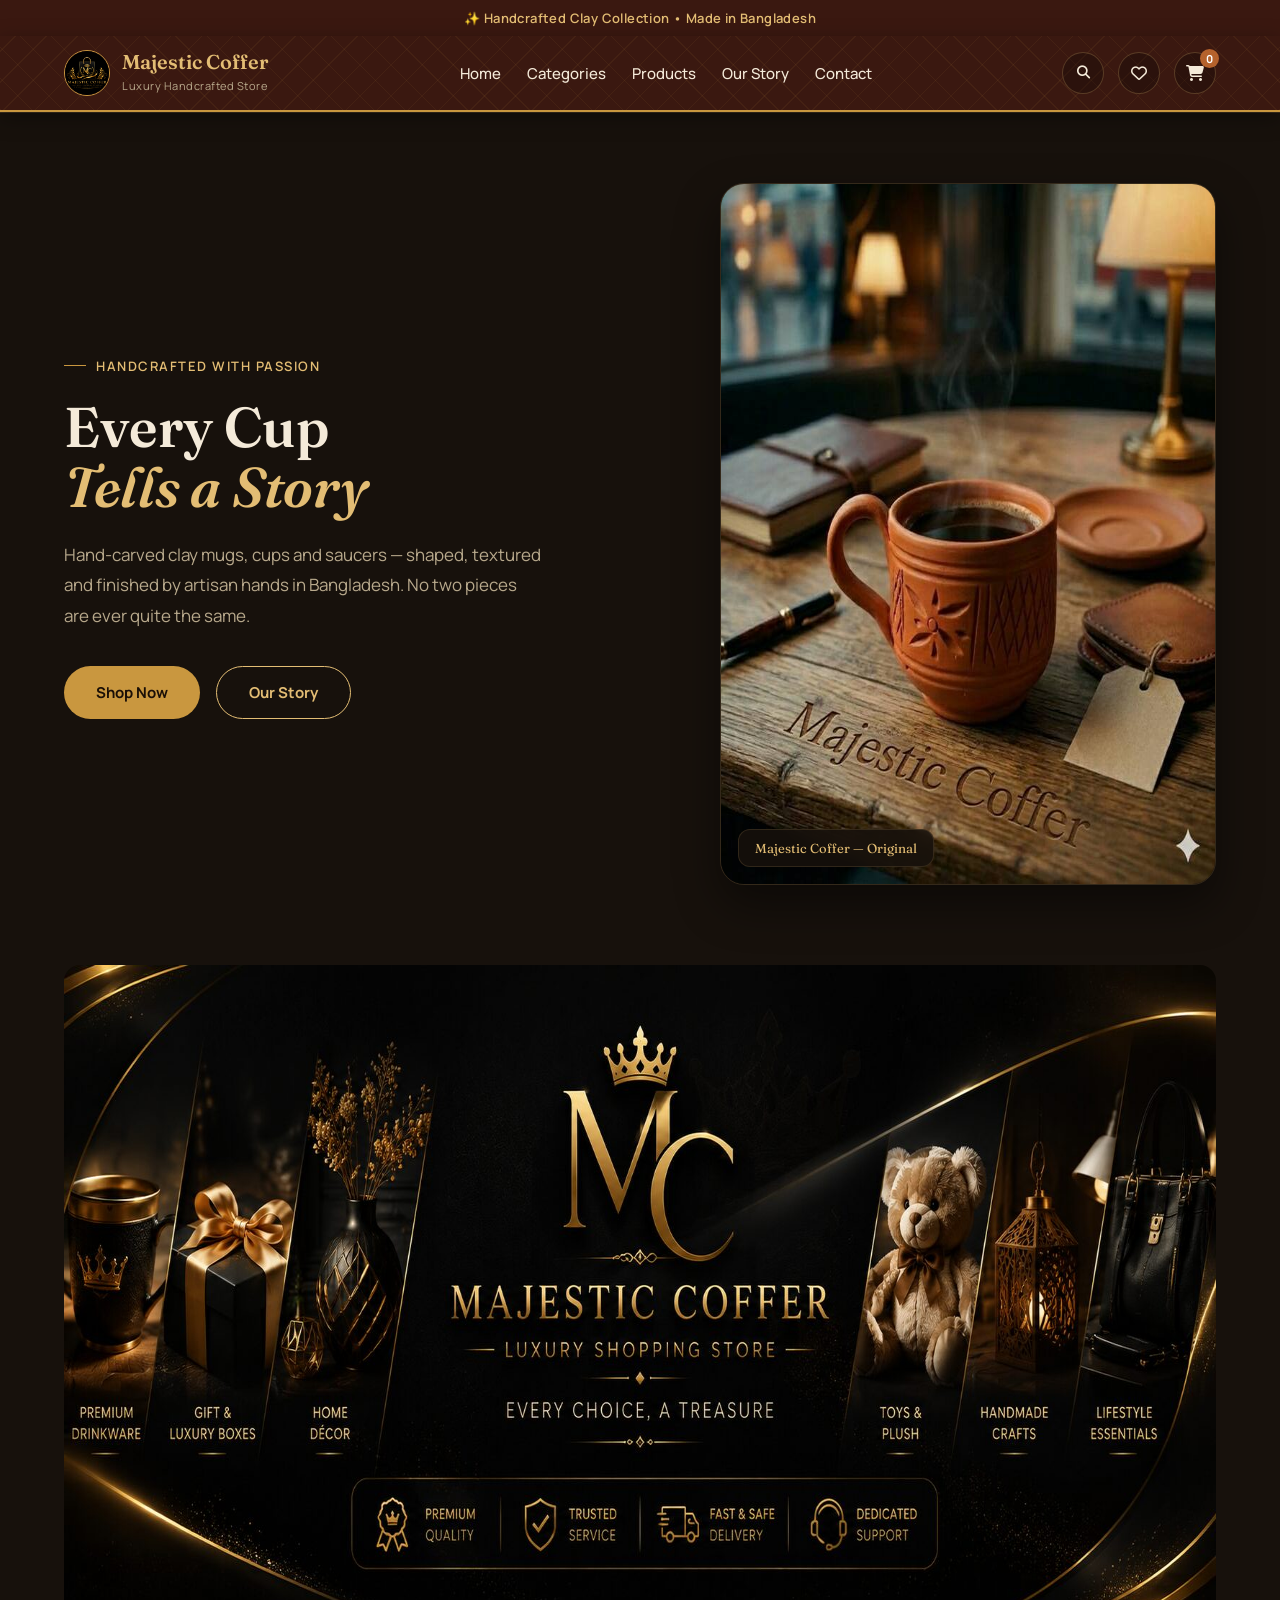
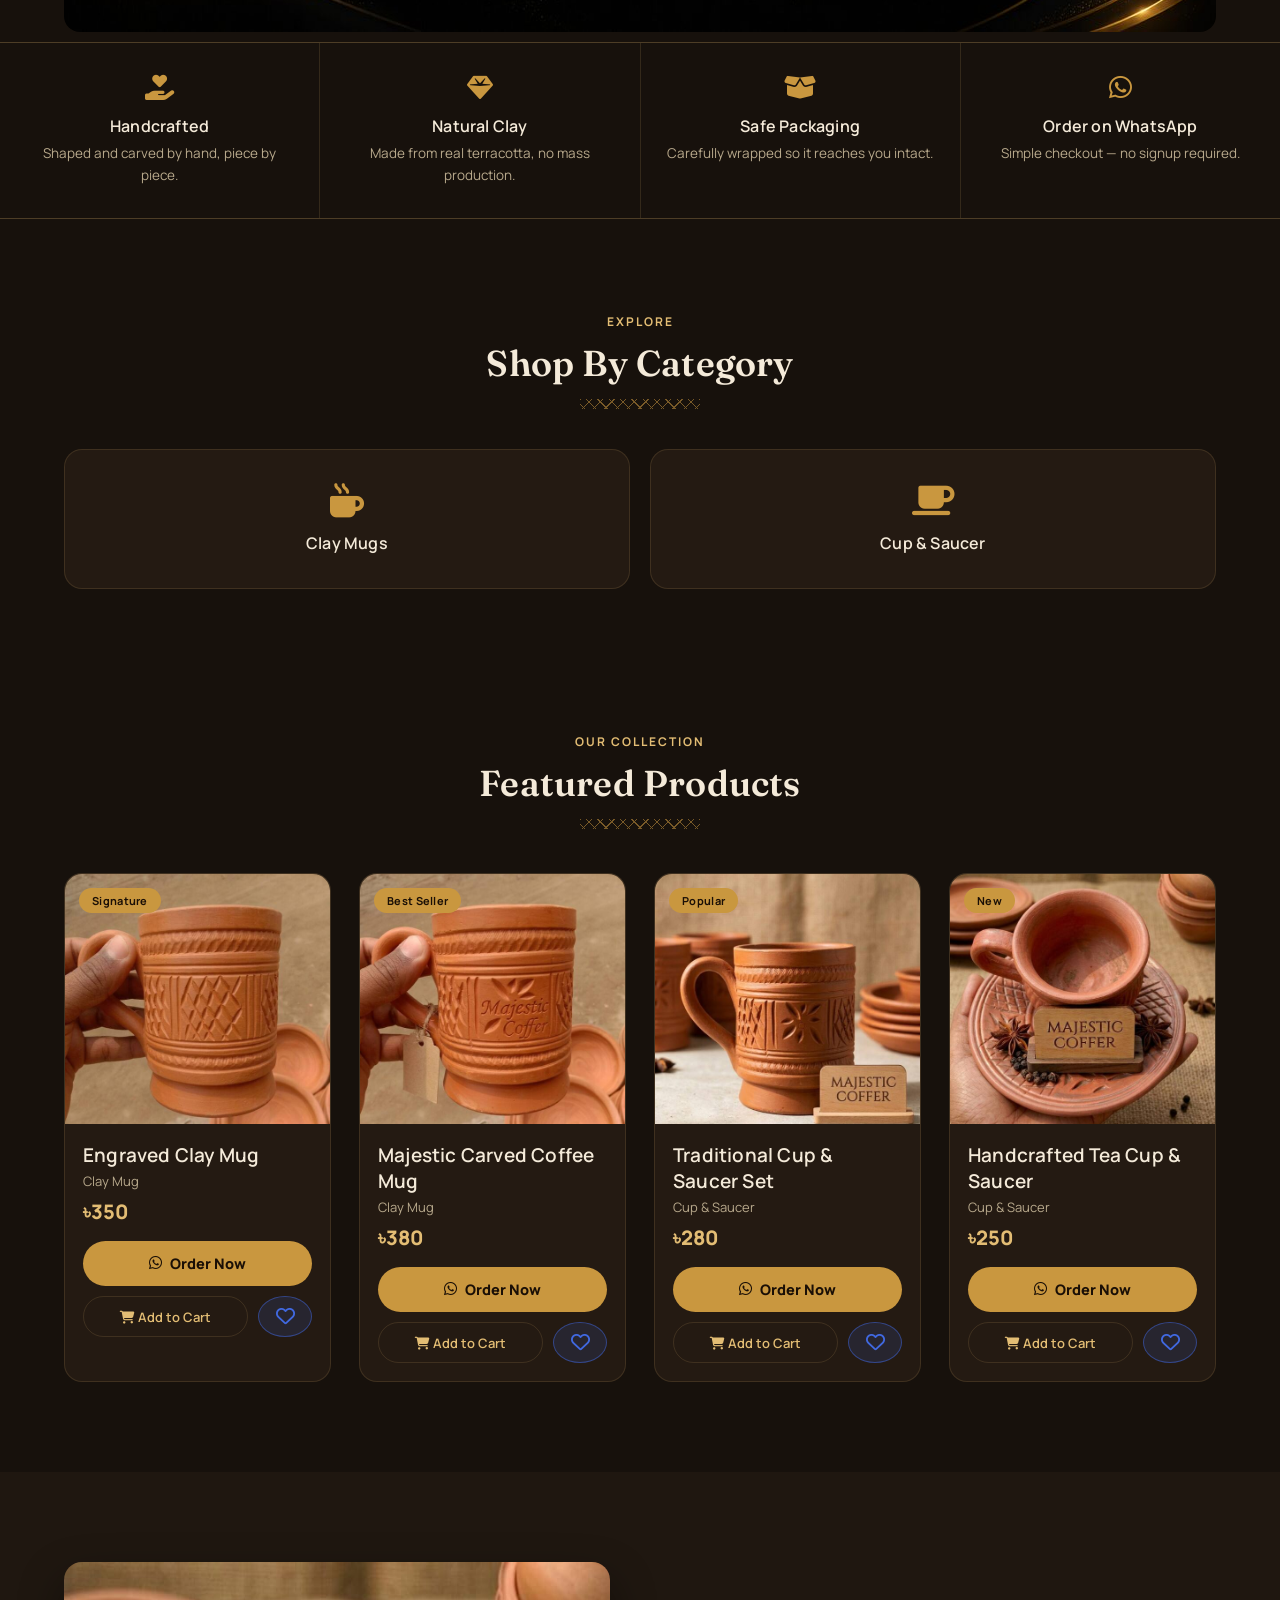
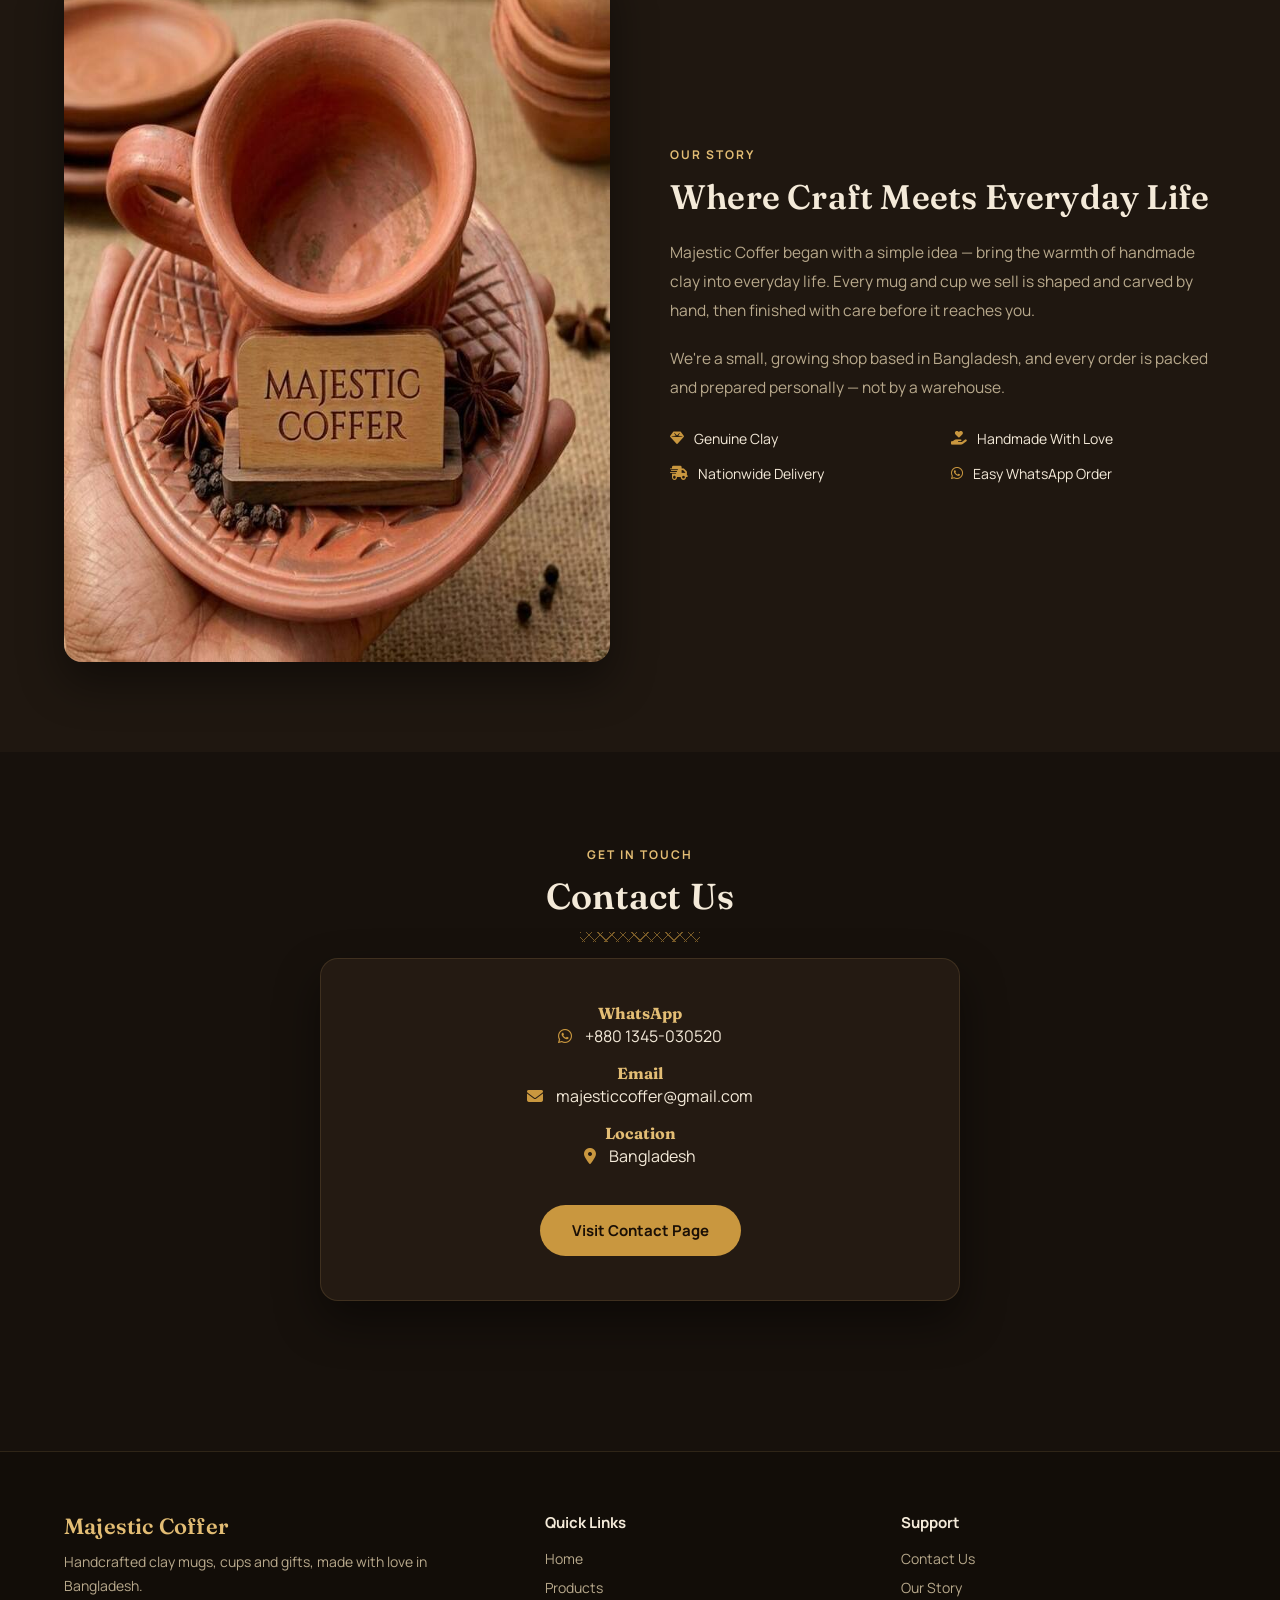
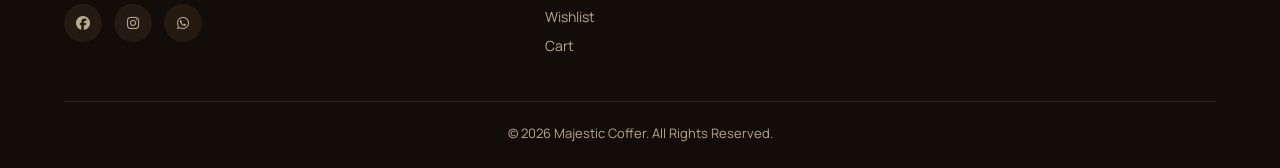
<file: index.html>
<!DOCTYPE html>
<html lang="en">
<head>

<meta charset="UTF-8">
<meta name="viewport" content="width=device-width, initial-scale=1.0">
<title>Majestic Coffer | Handcrafted Clay & Ceramic Store</title>
<link rel="icon" type="image/x-icon" href="images/favicon.ico">
<link rel="icon" type="image/png" sizes="32x32" href="images/favicon-32.png">
<link rel="apple-touch-icon" sizes="180x180" href="images/apple-touch-icon.png">
<meta property="og:site_name" content="Majestic Coffer">
<script type="application/ld+json">
{
  "@context": "https://schema.org",
  "@type": "WebSite",
  "name": "Majestic Coffer",
  "alternateName": ["Majestic Coffer", "Majestic Coffer Bangladesh"],
  "url": "https://majesticcoffer.netlify.app/"
}
</script>
<script type="application/ld+json">
{
  "@context": "https://schema.org",
  "@type": "Organization",
  "name": "Majestic Coffer",
  "alternateName": "Majestic Coffer - Luxury Handcrafted Store",
  "url": "https://majesticcoffer.netlify.app/",
  "logo": "https://majesticcoffer.netlify.app/images/logo-512.png",
  "sameAs": ["https://www.facebook.com/majesticcoffer/"]
}
</script>
<meta name="description" content="Majestic Coffer — handcrafted clay mugs, cups and saucers, carved by artisans in Bangladesh.">
<meta name="theme-color" content="#17110c">

<link rel="stylesheet" href="css/style.css">
<link rel="stylesheet" href="css/responsive.css">
<link rel="stylesheet" href="https://cdnjs.cloudflare.com/ajax/libs/font-awesome/6.7.2/css/all.min.css">

</head>
<body>

<div id="loader">
    <div class="loader-ring"></div>
    <span>Majestic Coffer</span>
</div>

<div class="top-bar">
    ✨ Handcrafted Clay Collection • Made in Bangladesh
</div>

<header>
    <a href="index.html" class="logo">
        <img src="images/logo-new.png" alt="Majestic Coffer logo" class="logo-mark-img" width="46" height="46">
        <div>
            <span class="logo-name">Majestic Coffer</span>
            <small>Luxury Handcrafted Store</small>
        </div>
    </a>

    <nav>
        <a href="index.html">Home</a>
        <a href="#categories">Categories</a>
        <a href="#products">Products</a>
        <a href="#about">Our Story</a>
        <a href="#contact">Contact</a>
    </nav>

    <div class="header-icons">
        <button id="search-btn" aria-label="Search products"><i class="fa-solid fa-magnifying-glass"></i></button>
        <a href="wishlist.html" aria-label="Wishlist"><i class="fa-regular fa-heart"></i></a>
        <a href="cart.html" class="cart-icon" aria-label="Shopping cart">
            <i class="fa-solid fa-cart-shopping"></i>
            <span id="cart-count">0</span>
        </a>
    </div>
</header>

<main>

<div class="search-bar" id="searchBar">
    <div class="search-bar-inner">
        <i class="fa-solid fa-magnifying-glass"></i>
        <input type="text" id="search-input" placeholder="Search handcrafted products...">
        <button id="search-close" aria-label="Close search"><i class="fa-solid fa-xmark"></i></button>
    </div>
</div>

<!-- HERO -->
<section class="hero">
    <div class="hero-content">
        <span class="hero-eyebrow">Handcrafted with Passion</span>
        <h1>Every Cup<br><em>Tells a Story</em></h1>
        <p>
            Hand-carved clay mugs, cups and saucers — shaped, textured
            and finished by artisan hands in Bangladesh. No two pieces
            are ever quite the same.
        </p>
        <div class="hero-buttons">
            <a href="#products" class="btn">Shop Now</a>
            <a href="#about" class="btn-outline">Our Story</a>
        </div>
    </div>

    <div class="hero-image">
        <div class="frame">
            <img src="images/products/hero1.jpg" alt="Majestic Coffer carved clay mug" width="700" height="700">
        </div>
        <div class="hero-tag">Majestic Coffer — Original</div>
    </div>
</section>

<!-- BANNER -->
<section class="promo-banner">
    <img src="images/banner.jpg" alt="Majestic Coffer - Luxury Shopping Store" width="1600" height="667" loading="lazy">
</section>

<!-- FEATURES -->
<section class="features">
    <div class="feature-box" onclick="openFeatureModal('handcrafted')">
        <i class="fa-solid fa-hand-holding-heart"></i>
        <h3>Handcrafted</h3>
        <p>Shaped and carved by hand, piece by piece.</p>
    </div>
    <div class="feature-box" onclick="openFeatureModal('clay')">
        <i class="fa-solid fa-gem"></i>
        <h3>Natural Clay</h3>
        <p>Made from real terracotta, no mass production.</p>
    </div>
    <div class="feature-box" onclick="openFeatureModal('packaging')">
        <i class="fa-solid fa-box-open"></i>
        <h3>Safe Packaging</h3>
        <p>Carefully wrapped so it reaches you intact.</p>
    </div>
    <div class="feature-box" onclick="openFeatureModal('whatsapp')">
        <i class="fa-brands fa-whatsapp"></i>
        <h3>Order on WhatsApp</h3>
        <p>Simple checkout — no signup required.</p>
    </div>
</section>

<div class="modal-overlay" id="featureModal">
    <div class="modal-card" id="featureModalCard">
        <i class="fa-solid fa-hand-holding-heart" id="featureModalIcon"></i>
        <h3 id="featureModalTitle">Title</h3>
        <p id="featureModalText">Description</p>
        <button class="modal-close" onclick="closeFeatureModal()">Got it</button>
    </div>
</div>

<!-- CATEGORIES -->
<section id="categories">
    <div class="section-title">
        <span class="eyebrow">Explore</span>
        <h2>Shop By Category</h2>
        <div class="lattice-rule"></div>
    </div>

    <div class="category-grid">
        <div class="category-card">
            <i class="fa-solid fa-mug-hot"></i>
            <h3>Clay Mugs</h3>
        </div>
        <div class="category-card">
            <i class="fa-solid fa-mug-saucer"></i>
            <h3>Cup &amp; Saucer</h3>
        </div>
    </div>
</section>

<!-- PRODUCTS -->
<section id="products">
    <div class="section-title">
        <span class="eyebrow">Our Collection</span>
        <h2>Featured Products</h2>
        <div class="lattice-rule"></div>
    </div>

    <div id="productsContainer" class="products"></div>
</section>

<!-- ABOUT -->
<section id="about">
    <div class="about-container">
        <div class="about-image">
            <img src="images/products/story1.jpg" alt="Majestic Coffer handcrafted cup and saucer" width="700" height="700" loading="lazy">
        </div>

        <div class="about-content">
            <span class="eyebrow">Our Story</span>
            <h2>Where Craft Meets Everyday Life</h2>
            <p>
                Majestic Coffer began with a simple idea — bring the warmth
                of handmade clay into everyday life. Every mug and cup we
                sell is shaped and carved by hand, then finished with care
                before it reaches you.
            </p>
            <p>
                We're a small, growing shop based in Bangladesh, and every
                order is packed and prepared personally — not by a warehouse.
            </p>

            <div class="about-features">
                <div><i class="fa-solid fa-gem"></i><span>Genuine Clay</span></div>
                <div><i class="fa-solid fa-hand-holding-heart"></i><span>Handmade With Love</span></div>
                <div><i class="fa-solid fa-truck-fast"></i><span>Nationwide Delivery</span></div>
                <div><i class="fa-brands fa-whatsapp"></i><span>Easy WhatsApp Order</span></div>
            </div>
        </div>
    </div>
</section>

<!-- CONTACT -->
<section id="contact">
    <div class="section-title">
        <span class="eyebrow">Get In Touch</span>
        <h2>Contact Us</h2>
        <div class="lattice-rule"></div>
    </div>

    <div class="contact-box">
        <p><strong>WhatsApp</strong><a href="https://wa.me/8801345030520" target="_blank"><i class="fa-brands fa-whatsapp"></i> +880 1345-030520</a></p>
        <p><strong>Email</strong><a href="mailto:majesticcoffer@gmail.com"><i class="fa-solid fa-envelope"></i> majesticcoffer@gmail.com</a></p>
        <p><strong>Location</strong><i class="fa-solid fa-location-dot"></i> Bangladesh</p>
        <br>
        <a href="contact.html" class="btn">Visit Contact Page</a>
    </div>
</section>

<!-- FOOTER -->
</main>

<footer>
    <div class="footer-content">
        <div>
            <h3>Majestic Coffer</h3>
            <p>Handcrafted clay mugs, cups and gifts, made with love in Bangladesh.</p>
            <div class="footer-social">
                <a href="https://www.facebook.com/majesticcoffer/" target="_blank"><i class="fab fa-facebook"></i></a>
                <a href="#"><i class="fab fa-instagram"></i></a>
                <a href="https://wa.me/8801345030520" target="_blank"><i class="fab fa-whatsapp"></i></a>
            </div>
        </div>

        <div>
            <h4>Quick Links</h4>
            <a href="index.html">Home</a>
            <a href="#products">Products</a>
            <a href="wishlist.html">Wishlist</a>
            <a href="cart.html">Cart</a>
        </div>

        <div>
            <h4>Support</h4>
            <a href="contact.html">Contact Us</a>
            <a href="#about">Our Story</a>
        </div>
    </div>

    <hr>
    <p class="copyright">© 2026 Majestic Coffer. All Rights Reserved.</p>
</footer>

<div class="bottom-bar">
    <a href="index.html"><i class="fa-solid fa-house"></i><span>Home</span></a>
    <a href="wishlist.html"><i class="fa-regular fa-heart"></i><span>Wishlist</span></a>
    <a href="cart.html" class="cart-icon" aria-label="Shopping cart">
        <i class="fa-solid fa-cart-shopping"></i><span>Cart</span>
        <span class="bb-badge" id="bb-cart-count">0</span>
    </a>
    <button class="bb-order" onclick="orderNowGlobal()">
        <i class="fa-brands fa-whatsapp"></i><span>Order Now</span>
    </button>
</div>
<div class="toast" id="toast"></div>

<script src="js/products.js"></script>
<script src="js/cart.js"></script>
<script src="js/wishlist.js"></script>
<script src="js/script.js"></script>

</body>
</html>
</file>
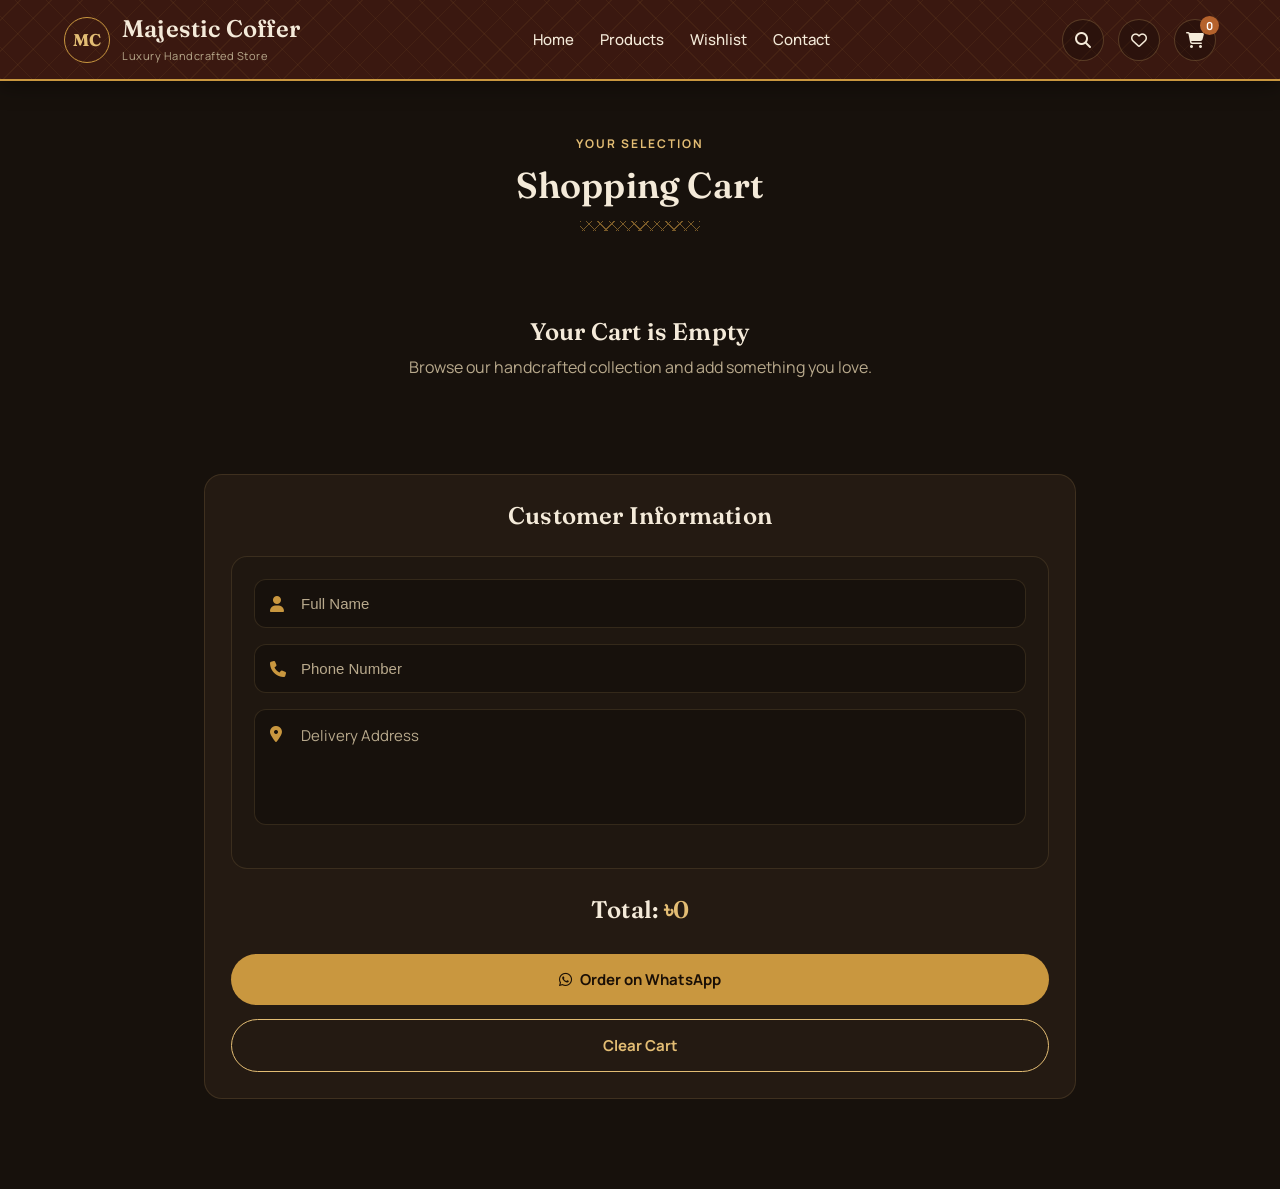
<file: cart.html>
<!DOCTYPE html>
<html lang="en">
<head>

<meta charset="UTF-8">
<meta name="viewport" content="width=device-width, initial-scale=1.0">
<title>Shopping Cart | Majestic Coffer</title>
<link rel="icon" type="image/x-icon" href="images/favicon.ico">
<link rel="icon" type="image/png" sizes="32x32" href="images/favicon-32.png">
<link rel="apple-touch-icon" sizes="180x180" href="images/apple-touch-icon.png">
<meta property="og:site_name" content="Majestic Coffer">
<script type="application/ld+json">
{
  "@context": "https://schema.org",
  "@type": "WebSite",
  "name": "Majestic Coffer",
  "alternateName": ["Majestic Coffer", "Majestic Coffer Bangladesh"],
  "url": "https://majesticcoffer.netlify.app/"
}
</script>
<script type="application/ld+json">
{
  "@context": "https://schema.org",
  "@type": "Organization",
  "name": "Majestic Coffer",
  "alternateName": "Majestic Coffer - Luxury Handcrafted Store",
  "url": "https://majesticcoffer.netlify.app/",
  "logo": "https://majesticcoffer.netlify.app/images/logo-512.png",
  "sameAs": []
}
</script>

<link rel="stylesheet" href="css/style.css">
<link rel="stylesheet" href="css/responsive.css">
<link rel="stylesheet" href="https://cdnjs.cloudflare.com/ajax/libs/font-awesome/6.7.2/css/all.min.css">

</head>
<body>

<header>
    <a href="index.html" class="logo">
        <div class="logo-mark">MC</div>
        <div>
            <h2>Majestic Coffer</h2>
            <small>Luxury Handcrafted Store</small>
        </div>
    </a>

    <nav>
        <a href="index.html">Home</a>
        <a href="index.html#products">Products</a>
        <a href="wishlist.html">Wishlist</a>
        <a href="contact.html">Contact</a>
    </nav>

    <div class="header-icons">
        <a href="index.html#products"><i class="fa-solid fa-magnifying-glass"></i></a>
        <a href="wishlist.html"><i class="fa-regular fa-heart"></i></a>
        <a href="cart.html" class="cart-icon">
            <i class="fa-solid fa-cart-shopping"></i>
            <span id="cart-count">0</span>
        </a>
    </div>
</header>

<section class="cart-page">
    <div class="section-title">
        <span class="eyebrow">Your Selection</span>
        <h2>Shopping Cart</h2>
        <div class="lattice-rule"></div>
    </div>

    <div id="cart-items"><!-- Cart items load here --></div>

    <div class="cart-summary">
        <h3>Customer Information</h3>

        <div class="customer-form">
            <div class="input-group">
                <i class="fa-solid fa-user"></i>
                <input type="text" id="customer-name" class="cart-input" placeholder="Full Name">
            </div>
            <div class="input-group">
                <i class="fa-solid fa-phone"></i>
                <input type="tel" id="customer-phone" class="cart-input" placeholder="Phone Number">
            </div>
            <div class="input-group">
                <i class="fa-solid fa-location-dot"></i>
                <textarea id="customer-address" class="cart-input" rows="4" placeholder="Delivery Address"></textarea>
            </div>
        </div>

        <h3>Total: <span id="total-price">৳0</span></h3>

        <button id="order-btn" class="btn" onclick="orderWhatsApp()">
            <i class="fa-brands fa-whatsapp"></i> Order on WhatsApp
        </button>

        <button id="clear-cart" class="btn-outline">Clear Cart</button>
    </div>
</section>

<div class="bottom-bar">
    <a href="index.html"><i class="fa-solid fa-house"></i><span>Home</span></a>
    <a href="wishlist.html"><i class="fa-regular fa-heart"></i><span>Wishlist</span></a>
    <a href="cart.html" class="cart-icon">
        <i class="fa-solid fa-cart-shopping"></i><span>Cart</span>
        <span class="bb-badge" id="bb-cart-count">0</span>
    </a>
    <button class="bb-order" onclick="orderNowGlobal()">
        <i class="fa-brands fa-whatsapp"></i><span>Order Now</span>
    </button>
</div>
<div class="toast" id="toast"></div>

<script src="js/products.js"></script>
<script src="js/cart.js"></script>
<script src="js/script.js"></script>

</body>
</html>
</file>
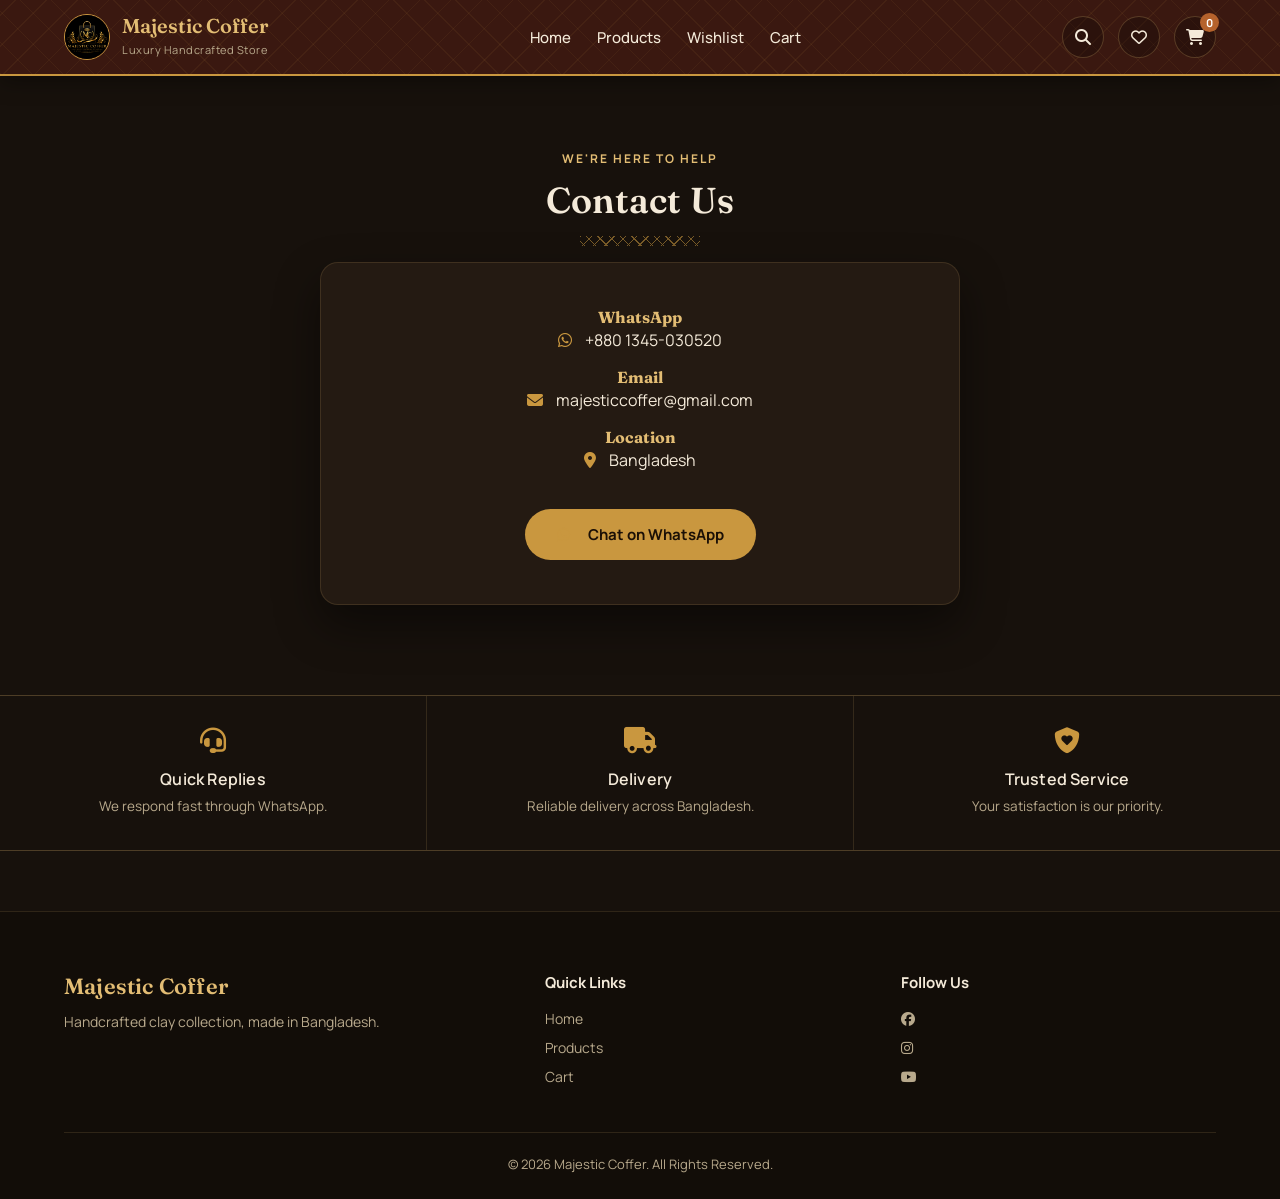
<file: contact.html>
<!DOCTYPE html>
<html lang="en">
<head>

<meta charset="UTF-8">
<meta name="viewport" content="width=device-width, initial-scale=1.0">
<title>Contact | Majestic Coffer</title>
<link rel="icon" type="image/x-icon" href="images/favicon.ico">
<link rel="icon" type="image/png" sizes="32x32" href="images/favicon-32.png">
<link rel="apple-touch-icon" sizes="180x180" href="images/apple-touch-icon.png">
<meta property="og:site_name" content="Majestic Coffer">
<script type="application/ld+json">
{
  "@context": "https://schema.org",
  "@type": "WebSite",
  "name": "Majestic Coffer",
  "alternateName": ["Majestic Coffer", "Majestic Coffer Bangladesh"],
  "url": "https://majesticcoffer.netlify.app/"
}
</script>
<script type="application/ld+json">
{
  "@context": "https://schema.org",
  "@type": "Organization",
  "name": "Majestic Coffer",
  "alternateName": "Majestic Coffer - Luxury Handcrafted Store",
  "url": "https://majesticcoffer.netlify.app/",
  "logo": "https://majesticcoffer.netlify.app/images/logo-512.png",
  "sameAs": ["https://www.facebook.com/majesticcoffer/"]
}
</script>

<link rel="stylesheet" href="css/style.css">
<link rel="stylesheet" href="css/responsive.css">
<link rel="stylesheet" href="https://cdnjs.cloudflare.com/ajax/libs/font-awesome/6.7.2/css/all.min.css">

</head>
<body>

<header>
    <a href="index.html" class="logo">
        <img src="images/logo-new.png" alt="Majestic Coffer logo" class="logo-mark-img" width="46" height="46">
        <div>
            <span class="logo-name">Majestic Coffer</span>
            <small>Luxury Handcrafted Store</small>
        </div>
    </a>

    <nav>
        <a href="index.html">Home</a>
        <a href="index.html#products">Products</a>
        <a href="wishlist.html">Wishlist</a>
        <a href="cart.html">Cart</a>
    </nav>

    <div class="header-icons">
        <a href="index.html#products" aria-label="Search products"><i class="fa-solid fa-magnifying-glass"></i></a>
        <a href="wishlist.html" aria-label="Wishlist"><i class="fa-regular fa-heart"></i></a>
        <a href="cart.html" class="cart-icon" aria-label="Shopping cart">
            <i class="fa-solid fa-cart-shopping"></i>
            <span id="cart-count">0</span>
        </a>
    </div>
</header>

<main>

<section id="contact" style="padding-top:70px;">
    <div class="section-title">
        <span class="eyebrow">We're Here to Help</span>
        <h2>Contact Us</h2>
        <div class="lattice-rule"></div>
    </div>

    <div class="contact-box">
        <p><strong>WhatsApp</strong><a href="https://wa.me/8801345030520" target="_blank"><i class="fa-brands fa-whatsapp"></i> +880 1345-030520</a></p>
        <p><strong>Email</strong><a href="mailto:majesticcoffer@gmail.com"><i class="fa-solid fa-envelope"></i> majesticcoffer@gmail.com</a></p>
        <p><strong>Location</strong><i class="fa-solid fa-location-dot"></i> Bangladesh</p>
        <br>
        <a href="https://wa.me/8801345030520" target="_blank" class="btn">
            <i class="fa-brands fa-whatsapp"></i> Chat on WhatsApp
        </a>
    </div>
</section>

<section class="features">
    <div class="feature-box">
        <i class="fa-solid fa-headset"></i>
        <h3>Quick Replies</h3>
        <p>We respond fast through WhatsApp.</p>
    </div>
    <div class="feature-box">
        <i class="fa-solid fa-truck"></i>
        <h3>Delivery</h3>
        <p>Reliable delivery across Bangladesh.</p>
    </div>
    <div class="feature-box">
        <i class="fa-solid fa-shield-heart"></i>
        <h3>Trusted Service</h3>
        <p>Your satisfaction is our priority.</p>
    </div>
</section>

</main>

<footer>
    <div class="footer-content">
        <div>
            <h3>Majestic Coffer</h3>
            <p>Handcrafted clay collection, made in Bangladesh.</p>
        </div>
        <div>
            <h4>Quick Links</h4>
            <a href="index.html">Home</a>
            <a href="index.html#products">Products</a>
            <a href="cart.html">Cart</a>
        </div>
        <div>
            <h4>Follow Us</h4>
            <a href="https://www.facebook.com/majesticcoffer/" target="_blank"><i class="fab fa-facebook"></i></a>
            <a href="#"><i class="fab fa-instagram"></i></a>
            <a href="#"><i class="fab fa-youtube"></i></a>
        </div>
    </div>
    <hr>
    <p class="copyright">© 2026 Majestic Coffer. All Rights Reserved.</p>
</footer>

<div class="bottom-bar">
    <a href="index.html"><i class="fa-solid fa-house"></i><span>Home</span></a>
    <a href="wishlist.html"><i class="fa-regular fa-heart"></i><span>Wishlist</span></a>
    <a href="cart.html" class="cart-icon" aria-label="Shopping cart">
        <i class="fa-solid fa-cart-shopping"></i><span>Cart</span>
        <span class="bb-badge" id="bb-cart-count">0</span>
    </a>
    <button class="bb-order" onclick="orderNowGlobal()">
        <i class="fa-brands fa-whatsapp"></i><span>Order Now</span>
    </button>
</div>
<div class="toast" id="toast"></div>

<script src="js/products.js"></script>
<script src="js/cart.js"></script>
<script src="js/script.js"></script>

</body>
</html>
</file>
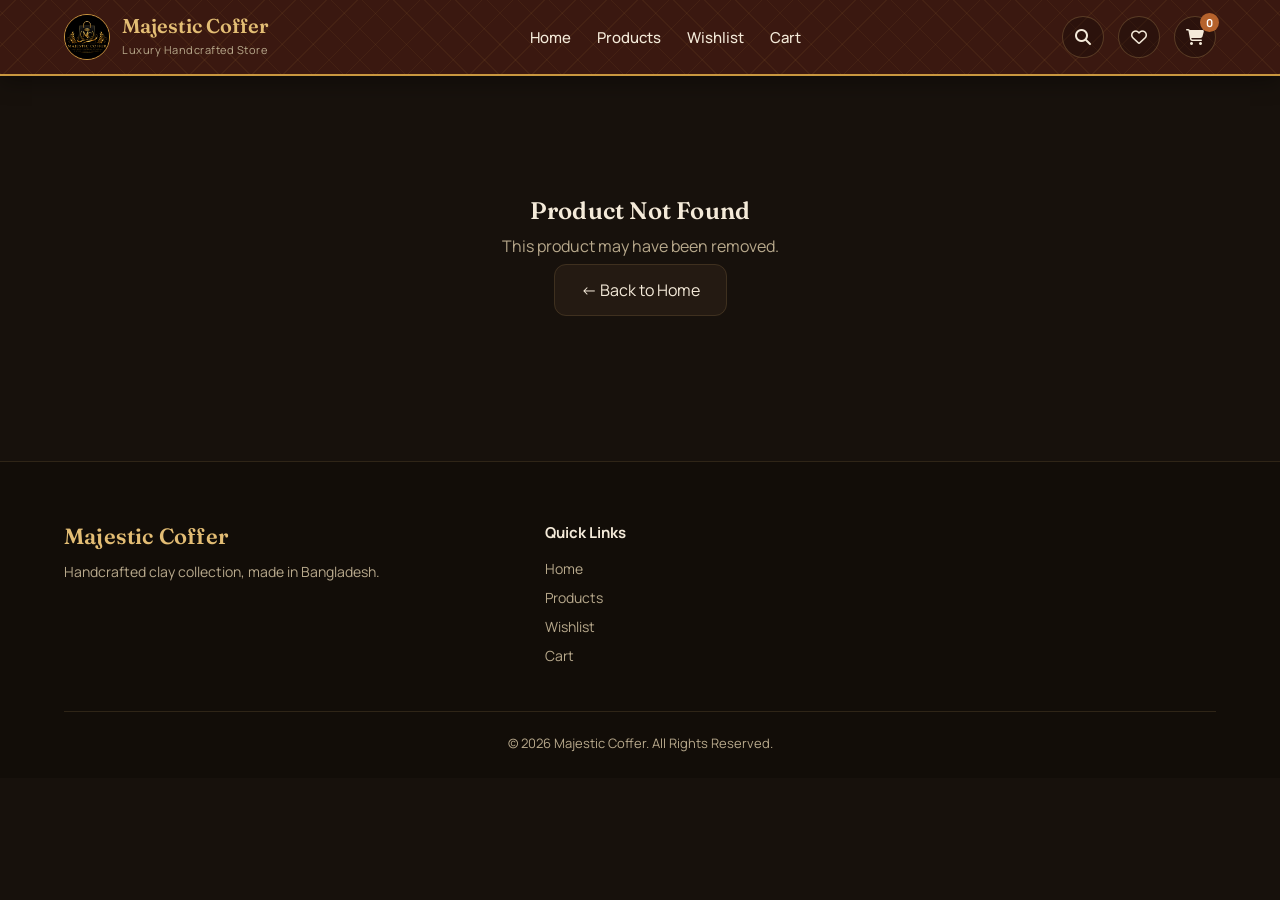
<file: product.html>
<!DOCTYPE html>
<html lang="en">
<head>

<meta charset="UTF-8">
<meta name="viewport" content="width=device-width, initial-scale=1.0">
<title>Product Details | Majestic Coffer</title>
<link rel="icon" type="image/x-icon" href="images/favicon.ico">
<link rel="icon" type="image/png" sizes="32x32" href="images/favicon-32.png">
<link rel="apple-touch-icon" sizes="180x180" href="images/apple-touch-icon.png">
<meta property="og:site_name" content="Majestic Coffer">
<script type="application/ld+json">
{
  "@context": "https://schema.org",
  "@type": "WebSite",
  "name": "Majestic Coffer",
  "alternateName": ["Majestic Coffer", "Majestic Coffer Bangladesh"],
  "url": "https://majesticcoffer.netlify.app/"
}
</script>
<script type="application/ld+json">
{
  "@context": "https://schema.org",
  "@type": "Organization",
  "name": "Majestic Coffer",
  "alternateName": "Majestic Coffer - Luxury Handcrafted Store",
  "url": "https://majesticcoffer.netlify.app/",
  "logo": "https://majesticcoffer.netlify.app/images/logo-512.png",
  "sameAs": ["https://www.facebook.com/majesticcoffer/"]
}
</script>

<link rel="stylesheet" href="css/style.css">
<link rel="stylesheet" href="css/responsive.css">
<link rel="stylesheet" href="css/product.css">
<link rel="stylesheet" href="https://cdnjs.cloudflare.com/ajax/libs/font-awesome/6.7.2/css/all.min.css">

</head>
<body>

<header>
    <a href="index.html" class="logo">
        <img src="images/logo-new.png" alt="Majestic Coffer logo" class="logo-mark-img" width="46" height="46">
        <div>
            <span class="logo-name">Majestic Coffer</span>
            <small>Luxury Handcrafted Store</small>
        </div>
    </a>

    <nav>
        <a href="index.html">Home</a>
        <a href="index.html#products">Products</a>
        <a href="wishlist.html">Wishlist</a>
        <a href="cart.html">Cart</a>
    </nav>

    <div class="header-icons">
        <a href="index.html#products" aria-label="Search products"><i class="fa-solid fa-magnifying-glass"></i></a>
        <a href="wishlist.html" aria-label="Wishlist"><i class="fa-regular fa-heart"></i></a>
        <a href="cart.html" class="cart-icon" aria-label="Shopping cart">
            <i class="fa-solid fa-cart-shopping"></i>
            <span id="cart-count">0</span>
        </a>
    </div>
</header>

<main>

<section class="product-page">
    <div id="product-details"><!-- Product loads here --></div>
</section>

</main>

<footer>
    <div class="footer-content">
        <div>
            <h3>Majestic Coffer</h3>
            <p>Handcrafted clay collection, made in Bangladesh.</p>
        </div>
        <div>
            <h4>Quick Links</h4>
            <a href="index.html">Home</a>
            <a href="index.html#products">Products</a>
            <a href="wishlist.html">Wishlist</a>
            <a href="cart.html">Cart</a>
        </div>
    </div>
    <hr>
    <p class="copyright">© 2026 Majestic Coffer. All Rights Reserved.</p>
</footer>

<div class="bottom-bar">
    <a href="index.html"><i class="fa-solid fa-house"></i><span>Home</span></a>
    <a href="wishlist.html"><i class="fa-regular fa-heart"></i><span>Wishlist</span></a>
    <a href="cart.html" class="cart-icon" aria-label="Shopping cart">
        <i class="fa-solid fa-cart-shopping"></i><span>Cart</span>
        <span class="bb-badge" id="bb-cart-count">0</span>
    </a>
    <button class="bb-order" onclick="orderNowGlobal()">
        <i class="fa-brands fa-whatsapp"></i><span>Order Now</span>
    </button>
</div>
<div class="toast" id="toast"></div>

<script src="js/products.js"></script>
<script src="js/cart.js"></script>
<script src="js/wishlist.js"></script>
<script src="js/script.js"></script>
<script src="js/product.js"></script>

</body>
</html>
</file>
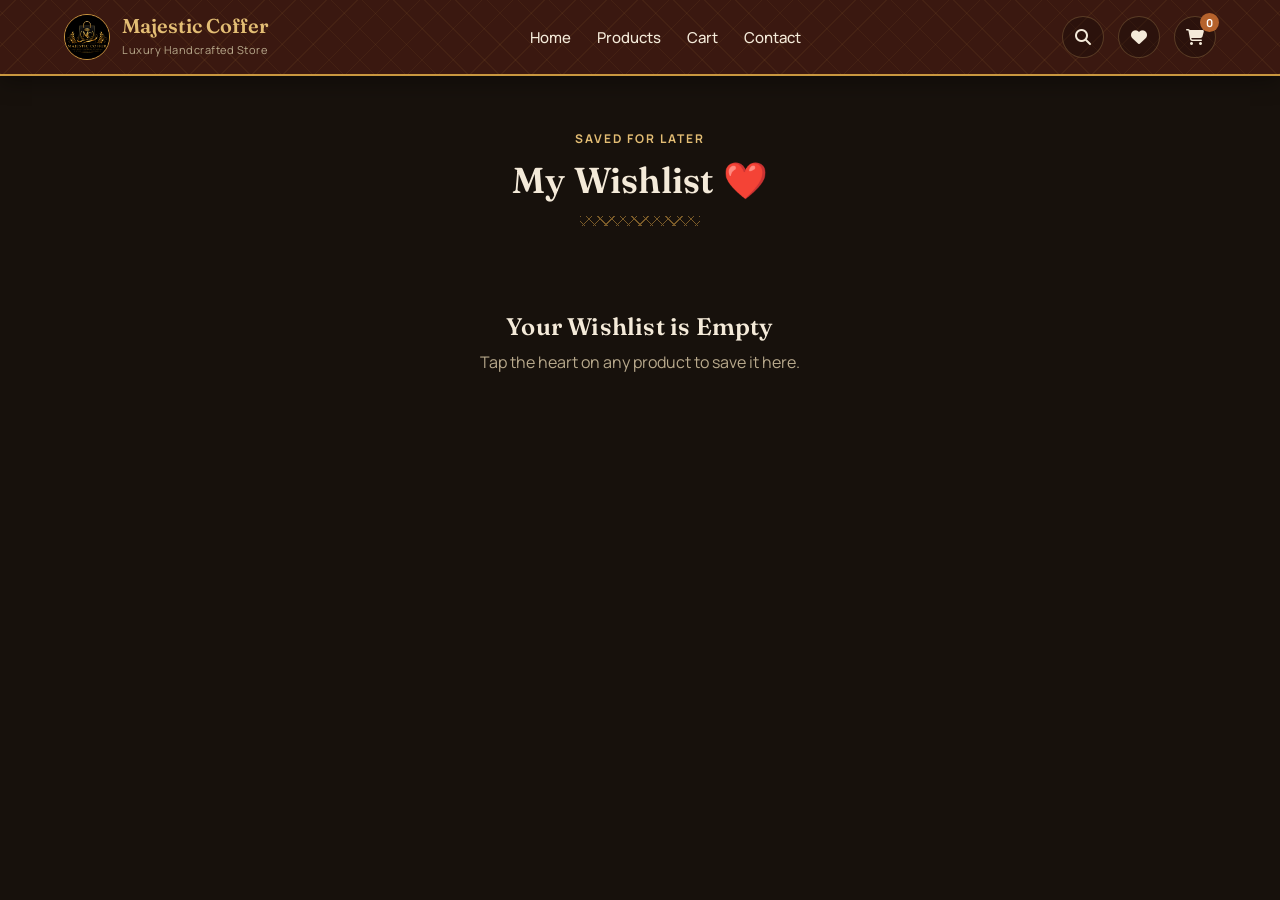
<file: wishlist.html>
<!DOCTYPE html>
<html lang="en">
<head>

<meta charset="UTF-8">
<meta name="viewport" content="width=device-width, initial-scale=1.0">
<title>Wishlist | Majestic Coffer</title>
<link rel="icon" type="image/x-icon" href="images/favicon.ico">
<link rel="icon" type="image/png" sizes="32x32" href="images/favicon-32.png">
<link rel="apple-touch-icon" sizes="180x180" href="images/apple-touch-icon.png">
<meta property="og:site_name" content="Majestic Coffer">
<script type="application/ld+json">
{
  "@context": "https://schema.org",
  "@type": "WebSite",
  "name": "Majestic Coffer",
  "alternateName": ["Majestic Coffer", "Majestic Coffer Bangladesh"],
  "url": "https://majesticcoffer.netlify.app/"
}
</script>
<script type="application/ld+json">
{
  "@context": "https://schema.org",
  "@type": "Organization",
  "name": "Majestic Coffer",
  "alternateName": "Majestic Coffer - Luxury Handcrafted Store",
  "url": "https://majesticcoffer.netlify.app/",
  "logo": "https://majesticcoffer.netlify.app/images/logo-512.png",
  "sameAs": ["https://www.facebook.com/majesticcoffer/"]
}
</script>

<link rel="stylesheet" href="css/style.css">
<link rel="stylesheet" href="css/responsive.css">
<link rel="stylesheet" href="https://cdnjs.cloudflare.com/ajax/libs/font-awesome/6.7.2/css/all.min.css">

</head>
<body>

<header>
    <a href="index.html" class="logo">
        <img src="images/logo-new.png" alt="Majestic Coffer logo" class="logo-mark-img" width="46" height="46">
        <div>
            <span class="logo-name">Majestic Coffer</span>
            <small>Luxury Handcrafted Store</small>
        </div>
    </a>

    <nav>
        <a href="index.html">Home</a>
        <a href="index.html#products">Products</a>
        <a href="cart.html">Cart</a>
        <a href="contact.html">Contact</a>
    </nav>

    <div class="header-icons">
        <a href="index.html#products" aria-label="Search products"><i class="fa-solid fa-magnifying-glass"></i></a>
        <a href="wishlist.html" aria-label="Wishlist"><i class="fa-solid fa-heart"></i></a>
        <a href="cart.html" class="cart-icon" aria-label="Shopping cart">
            <i class="fa-solid fa-cart-shopping"></i>
            <span id="cart-count">0</span>
        </a>
    </div>
</header>

<main>

<section class="cart-page">
    <div class="section-title">
        <span class="eyebrow">Saved For Later</span>
        <h2>My Wishlist ❤️</h2>
        <div class="lattice-rule"></div>
    </div>

    <div id="wishlist-items"><!-- Wishlist items load here --></div>
</section>

</main>

<div class="bottom-bar">
    <a href="index.html"><i class="fa-solid fa-house"></i><span>Home</span></a>
    <a href="wishlist.html"><i class="fa-regular fa-heart"></i><span>Wishlist</span></a>
    <a href="cart.html" class="cart-icon" aria-label="Shopping cart">
        <i class="fa-solid fa-cart-shopping"></i><span>Cart</span>
        <span class="bb-badge" id="bb-cart-count">0</span>
    </a>
    <button class="bb-order" onclick="orderNowGlobal()">
        <i class="fa-brands fa-whatsapp"></i><span>Order Now</span>
    </button>
</div>
<div class="toast" id="toast"></div>

<script src="js/products.js"></script>
<script src="js/cart.js"></script>
<script src="js/script.js"></script>
<script src="js/wishlist.js"></script>

</body>
</html>
</file>
<file: css/style.css>
/* ==========================================
   MAJESTIC COFFER — style.css
   Design: dark kiln-fired palette, antique gold
   + terracotta accents pulled from the clay itself
========================================== */

@import url('https://fonts.googleapis.com/css2?family=Fraunces:opsz,wght@9..144,400;9..144,500;9..144,600;9..144,700&family=Manrope:wght@400;500;600;700;800&display=swap');

:root{
    --bg:        #17110c;
    --bg-alt:    #1f1710;
    --card:      #241a12;
    --card-line: rgba(224,184,113,.14);

    --gold:      #c9973f;
    --gold-soft: #e3bd74;
    --clay:      #b5622c;
    --clay-soft: #d98a52;

    --cream:     #f4ead9;
    --muted:     #b8a98c;

    --radius:    18px;
    --shadow:    0 20px 45px rgba(0,0,0,.45);
    --ease:      .35s cubic-bezier(.2,.7,.2,1);

    --display:   'Fraunces', serif;
    --body:      'Manrope', sans-serif;
}

*{ margin:0; padding:0; box-sizing:border-box; }

html{ scroll-behavior:smooth; }

body{
    font-family:var(--body);
    background:var(--bg);
    color:var(--cream);
    overflow-x:hidden;
}

img{ width:100%; display:block; }
a{ text-decoration:none; color:inherit; }
button{ font-family:var(--body); cursor:pointer; border:none; background:none; }
ul{ list-style:none; }

h1,h2,h3{ font-family:var(--display); font-weight:600; letter-spacing:.2px; }

/* ---------- Carved-lattice signature divider ----------
   Echoes the diamond-crosshatch carving on the actual mugs */
.lattice-rule{
    height:10px;
    width:120px;
    margin:0 auto;
    background:
        repeating-linear-gradient(45deg,  transparent 0 3px, var(--gold) 3px 4px, transparent 4px 8px),
        repeating-linear-gradient(-45deg, transparent 0 3px, var(--gold) 3px 4px, transparent 4px 8px);
    opacity:.55;
}

/* ==========================================
   LOADER
========================================== */
#loader{
    position:fixed; inset:0; background:var(--bg);
    display:flex; flex-direction:column; justify-content:center; align-items:center;
    z-index:99999; transition:.6s;
}
.loader-ring{
    width:56px; height:56px; border-radius:50%;
    border:3px solid rgba(224,184,113,.2);
    border-top:3px solid var(--gold);
    animation:spin 1s linear infinite;
}
#loader span{
    margin-top:18px; color:var(--gold-soft);
    font-family:var(--display); letter-spacing:3px; font-size:14px;
    text-transform:uppercase;
}
@keyframes spin{ to{ transform:rotate(360deg); } }

/* ==========================================
   TOP BAR
========================================== */
.top-bar{
    background:#3a1810;
    color:var(--gold-soft);
    text-align:center;
    padding:9px;
    font-size:13px;
    font-weight:600;
    letter-spacing:.4px;
}

/* ==========================================
   HEADER
========================================== */
header{
    position:sticky; top:0; z-index:1000;
    display:flex; justify-content:space-between; align-items:center;
    padding:14px 5%;
    background-color:#3a1810;
    background-image:
        repeating-linear-gradient(45deg,  rgba(201,151,63,.07) 0 1px, transparent 1px 22px),
        repeating-linear-gradient(-45deg, rgba(201,151,63,.07) 0 1px, transparent 1px 22px);
    border-bottom:2px solid var(--gold);
    box-shadow:0 6px 20px rgba(0,0,0,.35);
}
.logo{ display:flex; align-items:center; gap:12px; }
.logo-mark{
    width:46px; height:46px; border-radius:50%;
    border:1.5px solid var(--gold);
    display:flex; align-items:center; justify-content:center;
    font-family:var(--display); font-weight:700; font-size:17px;
    color:var(--gold-soft);
    flex-shrink:0;
}
.logo-mark-img{
    width:46px; height:46px; border-radius:50%;
    object-fit:cover; flex-shrink:0;
    border:1.5px solid var(--gold);
}
.logo .logo-name{ color:var(--gold-soft); font-size:20px; line-height:1.1; font-family:var(--display); font-weight:600; display:block; }
.logo small{ color:var(--muted); font-size:11px; letter-spacing:.5px; }

nav{ display:flex; gap:26px; }
nav a{ font-size:15px; font-weight:500; position:relative; transition:var(--ease); }
nav a:hover{ color:var(--gold-soft); }
nav a::after{
    content:""; position:absolute; left:0; bottom:-6px;
    width:0; height:1.5px; background:var(--gold);
    transition:.3s;
}
nav a:hover::after{ width:100%; }

.header-icons{ display:flex; align-items:center; gap:14px; }
.header-icons a, .header-icons button{
    width:42px; height:42px; border-radius:50%;
    display:flex; justify-content:center; align-items:center;
    background:rgba(0,0,0,.25); color:var(--cream);
    border:1px solid rgba(224,184,113,.25);
    transition:var(--ease);
}
.header-icons a:hover, .header-icons button:hover{
    background:var(--gold); color:#1a0f06; border-color:var(--gold);
}
.cart-icon{ position:relative; }
#cart-count{
    position:absolute; top:-4px; right:-4px;
    width:19px; height:19px; background:var(--clay); color:#fff;
    border-radius:50%; display:flex; justify-content:center; align-items:center;
    font-size:11px; font-weight:700;
}

/* ---------- Search Bar ---------- */
.search-bar{
    max-height:0; overflow:hidden;
    background:var(--bg-alt); border-bottom:1px solid var(--card-line);
    transition:max-height .35s ease;
}
.search-bar.active{ max-height:90px; }
.search-bar-inner{
    display:flex; align-items:center; gap:12px;
    padding:16px 5%; max-width:700px; margin:auto;
}
.search-bar-inner > i{ color:var(--gold); font-size:16px; }
#search-input{
    flex:1; background:var(--card); border:1px solid var(--card-line);
    color:var(--cream); padding:12px 18px; border-radius:50px;
    outline:none; font-family:var(--body); font-size:15px;
}
#search-input:focus{ border-color:var(--gold); }
#search-input::placeholder{ color:var(--muted); }
#search-close{ color:var(--muted); font-size:20px; flex-shrink:0; }
#search-close:hover{ color:var(--gold-soft); }

/* ==========================================
   HERO
========================================== */
.hero{
    min-height:82vh;
    display:grid; grid-template-columns:1.1fr .9fr;
    align-items:center; gap:50px;
    padding:70px 5%;
}
.hero-eyebrow{
    display:inline-flex; align-items:center; gap:10px;
    color:var(--gold-soft); font-size:13px; font-weight:600;
    letter-spacing:1.5px; text-transform:uppercase; margin-bottom:22px;
}
.hero-eyebrow::before{ content:""; width:22px; height:1px; background:var(--gold); }

.hero-content h1{
    font-size:56px; line-height:1.08; margin-bottom:22px; color:var(--cream);
}
.hero-content h1 em{
    font-style:italic; color:var(--gold-soft); display:block;
}
.hero-content p{
    color:var(--muted); line-height:1.8; font-size:17px;
    max-width:480px; margin-bottom:34px;
}

.hero-buttons{ display:flex; gap:16px; flex-wrap:wrap; }
.btn{
    display:inline-flex; align-items:center; justify-content:center; gap:8px;
    padding:15px 32px; background:var(--gold); color:#1a0f06;
    border-radius:50px; font-weight:700; font-size:15px;
    transition:var(--ease);
}
.btn:hover{ transform:translateY(-3px); box-shadow:0 14px 30px rgba(201,151,63,.3); }
.btn-outline{
    display:inline-flex; align-items:center; justify-content:center; gap:8px;
    padding:15px 32px; border:1.5px solid var(--gold-soft); color:var(--gold-soft);
    border-radius:50px; font-weight:700; font-size:15px;
    transition:var(--ease);
}
.btn-outline:hover{ background:var(--gold-soft); color:#1a0f06; }

.hero-image{
    position:relative; display:flex; justify-content:center; align-items:center;
}
.hero-image .frame{
    position:relative; border-radius:24px; overflow:hidden;
    box-shadow:var(--shadow);
    border:1px solid var(--card-line);
}
.hero-image img{ animation:float 6s ease-in-out infinite; }
.hero-tag{
    position:absolute; bottom:18px; left:18px;
    background:rgba(23,17,12,.85); backdrop-filter:blur(6px);
    border:1px solid var(--card-line);
    padding:10px 16px; border-radius:12px;
    font-family:var(--display); color:var(--gold-soft); font-size:13px;
}
@keyframes float{ 0%,100%{ transform:translateY(0);} 50%{ transform:translateY(-10px);} }

/* ==========================================
   PROMO BANNER
========================================== */
.promo-banner{ padding:0 5%; margin:10px 0; }
.promo-banner img{ border-radius:16px; }

/* ==========================================
   FEATURES STRIP
========================================== */
.features{
    display:grid; grid-template-columns:repeat(auto-fit,minmax(220px,1fr));
    gap:1px; background:var(--card-line);
    border-top:1px solid var(--card-line); border-bottom:1px solid var(--card-line);
}
.feature-box{
    background:var(--bg); padding:32px 24px; text-align:center;
    transition:var(--ease);
}
.feature-box:hover{ background:var(--bg-alt); }
.feature-box i{ font-size:26px; color:var(--gold); margin-bottom:14px; }
.feature-box h3{ font-size:16px; margin-bottom:6px; color:var(--cream); font-weight:600; font-family:var(--body); }
.feature-box p{ color:var(--muted); font-size:13.5px; line-height:1.6; }

/* ==========================================
   SECTION TITLE
========================================== */
.section-title{ text-align:center; margin-bottom:16px; }
.section-title span.eyebrow{
    color:var(--gold-soft); font-size:12px; font-weight:700;
    letter-spacing:2px; text-transform:uppercase;
}
.section-title h2{ font-size:36px; color:var(--cream); margin:10px 0 14px; }
.section-title p{ color:var(--muted); font-size:15px; }

/* ==========================================
   CATEGORIES
========================================== */
#categories{ padding:90px 5% 70px; }
.category-grid{
    display:grid; grid-template-columns:repeat(auto-fit,minmax(180px,1fr));
    gap:20px; margin-top:40px;
}
.category-card{
    background:var(--card); border:1px solid var(--card-line);
    border-radius:var(--radius); text-align:center; padding:34px 18px;
    transition:var(--ease); cursor:pointer;
}
.category-card:hover, .category-card.active{ transform:translateY(-6px); border-color:var(--gold); }
.category-card.active{ background:var(--bg-alt); }
.category-card i{ font-size:34px; color:var(--gold); margin-bottom:14px; }
.category-card h3{ font-size:16px; font-family:var(--body); font-weight:600; }

/* ==========================================
   PRODUCTS
========================================== */
#products{ padding:70px 5% 90px; }
.products{
    display:grid; grid-template-columns:repeat(auto-fit,minmax(260px,1fr));
    gap:28px; margin-top:44px;
}
.product-card{
    position:relative; background:var(--card);
    border:1px solid var(--card-line); border-radius:var(--radius);
    overflow:hidden; transition:var(--ease);
}
.product-card:hover{ transform:translateY(-8px); box-shadow:var(--shadow); border-color:var(--gold); }
.product-card img{ height:250px; object-fit:cover; }
.badge{
    position:absolute; top:14px; left:14px;
    background:var(--gold); color:#1a0f06; padding:5px 13px;
    border-radius:30px; font-size:11px; font-weight:700; letter-spacing:.3px;
}
.product-card h3{
    padding:18px 18px 4px; font-size:19px; font-weight:600;
    font-family:var(--body); color:var(--cream);
}
.product-card > a > p, .product-card > p.cat{
    padding:0 18px; color:var(--muted); font-size:13px;
}
.price{ padding:8px 18px 16px; color:var(--gold-soft); font-size:20px; font-weight:800; }
.product-buttons{ display:flex; flex-direction:column; gap:10px; padding:0 18px 18px; }
.order-now-btn{
    width:100%; background:var(--gold); color:#1a0f06;
    padding:13px; border-radius:50px; font-weight:800; font-size:14.5px;
    display:flex; align-items:center; justify-content:center; gap:8px;
    transition:var(--ease);
}
.order-now-btn:hover{ transform:translateY(-2px); box-shadow:0 12px 26px rgba(201,151,63,.3); }
.product-buttons-row{ display:flex; gap:10px; align-items:stretch; }
.cart-btn{
    flex:1; background:transparent; color:var(--gold-soft);
    border:1px solid var(--card-line);
    padding:10px; border-radius:50px; font-weight:600; font-size:13px;
    transition:var(--ease);
}
.cart-btn:hover{ border-color:var(--gold); }
.cart-btn.added{ background:rgba(76,154,106,.15); color:#7bc99a; border-color:rgba(76,154,106,.4); }
.wish-btn{
    width:54px; background:rgba(65,105,225,.14); color:#4169e1;
    border-radius:50%; border:1.5px solid rgba(65,105,225,.5);
    display:flex; align-items:center; justify-content:center;
    padding:10px; transition:var(--ease);
}
.wish-btn i{ font-size:19px; transition:.3s; }
.wish-btn:hover{ background:rgba(65,105,225,.28); border-color:#4169e1; transform:scale(1.05); }
.wish-btn.active{ background:#4169e1; border-color:#4169e1; }
.wish-btn.active i{ color:#fff; }

/* ==========================================
   STORY / ABOUT
========================================== */
#about{ padding:90px 5%; background:var(--bg-alt); }
.about-container{
    display:grid; grid-template-columns:1fr 1fr; gap:60px; align-items:center;
}
.about-image img{ border-radius:var(--radius); box-shadow:var(--shadow); }
.about-content span.eyebrow{
    color:var(--gold-soft); font-size:12px; font-weight:700;
    letter-spacing:2px; text-transform:uppercase;
}
.about-content h2{ font-size:34px; color:var(--cream); margin:12px 0 20px; }
.about-content p{ color:var(--muted); line-height:1.9; margin-bottom:18px; font-size:15.5px; }
.about-features{
    display:grid; grid-template-columns:1fr 1fr; gap:16px; margin-top:26px;
}
.about-features div{
    display:flex; align-items:center; gap:10px; font-size:14px; color:var(--cream);
}
.about-features i{ color:var(--gold); }

/* ==========================================
   CONTACT
========================================== */
#contact{ padding:90px 5%; }
.contact-box{
    max-width:640px; margin:auto; background:var(--card);
    border:1px solid var(--card-line); border-radius:var(--radius);
    padding:44px; text-align:center; box-shadow:var(--shadow);
}
.contact-box p{ margin-bottom:16px; font-size:16px; }
.contact-box p a{ transition:var(--ease); }
.contact-box p a:hover{ color:var(--gold-soft); }
.contact-box i{ color:var(--gold); margin-right:10px; }
.contact-box strong{ display:block; color:var(--gold-soft); margin-bottom:2px; font-family:var(--display); }

/* ==========================================
   FOOTER
========================================== */
footer{
    background:#120d08; border-top:1px solid var(--card-line);
    padding:60px 5% 26px; margin-top:60px;
}
.footer-content{
    display:grid; grid-template-columns:1.4fr 1fr 1fr; gap:40px;
    margin-bottom:36px;
}
.footer-content h3{ color:var(--gold-soft); font-size:22px; margin-bottom:10px; }
.footer-content h4{ color:var(--cream); margin-bottom:16px; font-size:15px; }
.footer-content p{ color:var(--muted); line-height:1.7; font-size:14px; }
.footer-content a{
    display:block; color:var(--muted); margin-bottom:10px;
    font-size:14px; transition:var(--ease);
}
.footer-content a:hover{ color:var(--gold-soft); padding-left:4px; }
.footer-social{ display:flex; gap:12px; margin-top:6px; }
.footer-social a{
    width:38px; height:38px; border-radius:50%; background:var(--card);
    display:flex; align-items:center; justify-content:center; margin:0;
}
footer hr{ border:none; height:1px; background:var(--card-line); margin:0 0 22px; }
.copyright{ text-align:center; color:var(--muted); font-size:13px; }

/* ==========================================
   STICKY BOTTOM BAR (mobile)
========================================== */
.bottom-bar{
    position:fixed; left:0; right:0; bottom:0; z-index:1000;
    display:flex; justify-content:space-around; align-items:center;
    background:#1d140d;
    border-top:1px solid var(--card-line);
    box-shadow:0 -8px 24px rgba(0,0,0,.35);
    padding:8px 0 calc(8px + env(safe-area-inset-bottom));
}
.bottom-bar a, .bottom-bar button{
    display:flex; flex-direction:column; align-items:center; gap:4px;
    color:var(--muted); font-size:11px; font-weight:600;
    position:relative; padding:4px 10px;
    background:none; border:none;
}
.bottom-bar i{ font-size:19px; }
.bottom-bar a:hover, .bottom-bar button:hover{ color:var(--gold-soft); }
.bottom-bar .bb-order{ color:var(--gold-soft); }
.bottom-bar .bb-order i{ color:var(--gold); }
.bb-badge{
    position:absolute; top:-2px; right:2px;
    width:16px; height:16px; background:var(--clay); color:#fff;
    border-radius:50%; display:flex; align-items:center; justify-content:center;
    font-size:9.5px; font-weight:700;
}
body{ padding-bottom:70px; }

/* ---------- Feature Info Modal ---------- */
.feature-box{ cursor:pointer; }
.modal-overlay{
    position:fixed; inset:0; z-index:3000;
    background:rgba(0,0,0,.6); backdrop-filter:blur(3px);
    display:flex; align-items:center; justify-content:center;
    padding:20px;
    opacity:0; pointer-events:none; transition:.25s ease;
}
.modal-overlay.active{ opacity:1; pointer-events:auto; }
.modal-card{
    background:var(--card); border:1px solid var(--gold);
    border-radius:var(--radius); padding:34px 28px;
    max-width:420px; width:100%; text-align:center;
    box-shadow:var(--shadow);
    transform:translateY(16px); transition:.3s ease;
}
.modal-overlay.active .modal-card{ transform:translateY(0); }
.modal-card i{ font-size:38px; color:var(--gold); margin-bottom:16px; }
.modal-card h3{ font-size:22px; color:var(--cream); margin-bottom:14px; }
.modal-card p{ color:var(--muted); line-height:1.8; font-size:15px; margin-bottom:22px; }
.modal-close{
    display:inline-block; padding:12px 30px; background:var(--gold);
    color:#1a0f06; border-radius:50px; font-weight:700; font-size:14px;
}

/* ---------- Toast ---------- */
.toast{
    position:fixed; left:50%; bottom:90px; transform:translateX(-50%) translateY(20px);
    background:#1d140d; border:1px solid var(--gold); color:var(--cream);
    padding:13px 22px; border-radius:12px; font-size:14px; font-weight:600;
    box-shadow:0 12px 30px rgba(0,0,0,.4);
    opacity:0; pointer-events:none; transition:.3s ease;
    z-index:2000; max-width:88vw; text-align:center;
}
.toast.show{ opacity:1; transform:translateX(-50%) translateY(0); }
#topBtn{
    position:fixed; bottom:82px; right:18px; z-index:900;
    width:44px; height:44px; border-radius:50%;
    background:var(--gold); color:#1a0f06; font-size:17px;
    display:none; align-items:center; justify-content:center;
    box-shadow:0 10px 25px rgba(0,0,0,.4);
}

/* ==========================================
   SCROLLBAR / SELECTION
========================================== */
::-webkit-scrollbar{ width:9px; }
::-webkit-scrollbar-track{ background:var(--bg); }
::-webkit-scrollbar-thumb{ background:var(--gold); border-radius:20px; }
::selection{ background:var(--gold); color:#1a0f06; }

/* ==========================================
   CART / WISHLIST PAGE (shared)
========================================== */
.cart-page{ max-width:1000px; margin:50px auto 90px; padding:0 5%; }
.cart-card{
    display:flex; align-items:center; gap:18px;
    background:var(--card); border:1px solid var(--card-line);
    border-radius:16px; padding:14px; margin-bottom:16px;
}
.cart-card img{ width:92px; height:92px; object-fit:cover; border-radius:12px; }
.cart-info{ flex:1; }
.cart-info h3{ font-size:18px; color:var(--cream); margin-bottom:6px; font-family:var(--body); font-weight:600; }
.cart-info p{ color:var(--gold-soft); font-weight:700; font-size:16px; }

.qty-box{ display:flex; align-items:center; gap:10px; margin-top:10px; }
.qty-box button{
    width:32px; height:32px; border-radius:8px; background:var(--bg-alt);
    color:var(--cream); font-size:18px; border:1px solid var(--card-line);
}
.qty-box span{ min-width:26px; text-align:center; font-weight:700; }

.remove-btn{
    width:42px; height:42px; border-radius:10px;
    background:rgba(181,98,44,.18); color:var(--clay-soft);
    border:1px solid rgba(181,98,44,.3);
}

.empty-cart{ text-align:center; padding:70px 20px; }
.empty-cart h2{ color:var(--cream); margin-bottom:10px; }
.empty-cart p{ color:var(--muted); }

.cart-summary{
    margin-top:26px; background:var(--card); border:1px solid var(--card-line);
    border-radius:18px; padding:26px; text-align:center;
}
.cart-summary h3{ font-size:24px; color:var(--cream); margin-bottom:16px; }
#total-price{ color:var(--gold-soft); }
#order-btn, #clear-cart{ width:100%; margin-top:14px; }

.customer-form{
    margin:26px 0; background:var(--bg-alt); padding:22px;
    border-radius:16px; border:1px solid var(--card-line); text-align:left;
}
.customer-form h3{ text-align:center; font-size:22px; margin-bottom:18px; }
.input-group{ position:relative; margin-bottom:16px; }
.input-group i{ position:absolute; left:16px; top:17px; color:var(--gold); font-size:16px; }
.cart-input{
    width:100%; padding:15px 15px 15px 46px;
    border:1px solid var(--card-line); border-radius:12px;
    background:var(--bg); color:var(--cream); font-size:15px;
    outline:none; transition:.3s;
}
.cart-input:focus{ border-color:var(--gold); box-shadow:0 0 0 3px rgba(201,151,63,.15); }
.cart-input::placeholder{ color:var(--muted); }
textarea.cart-input{ resize:none; min-height:100px; font-family:var(--body); }
</file>
<file: css/responsive.css>
/* ==========================================
   MAJESTIC COFFER — responsive.css
========================================== */

/* ==========================================
   DESKTOP (901px and up)
   Sticky bottom bar is a mobile pattern —
   desktop already has the full header nav.
========================================== */
@media (min-width:901px){
    .bottom-bar{ display:none; }
    body{ padding-bottom:0; }
    #topBtn{ bottom:26px; right:26px; }
}

/* ==========================================
   LARGE DESKTOP / WIDE SCREENS (1400px+)
========================================== */
@media (min-width:1400px){
    header, .hero, .features, #categories, #products,
    #about, #contact, footer{ padding-left:6%; padding-right:6%; }

    .hero{ max-width:1600px; margin:0 auto; }
    .hero-content h1{ font-size:66px; }
    .hero-content p{ font-size:18px; max-width:520px; }

    .products{ grid-template-columns:repeat(4,1fr); max-width:1500px; margin:44px auto 0; }
    .product-card img{ height:270px; }

    .category-grid{ max-width:820px; margin:40px auto 0; }

    .about-container{ max-width:1360px; margin:0 auto; gap:80px; }
    .about-content h2{ font-size:40px; }

    .footer-content{ max-width:1360px; margin:0 auto 36px; }

    nav{ gap:34px; }
    nav a{ font-size:16px; }
}

@media (max-width:992px){
    header{ flex-wrap:wrap; justify-content:center; gap:16px; padding:16px; }
    nav{ order:3; width:100%; justify-content:center; flex-wrap:wrap; gap:18px; }

    .hero{ grid-template-columns:1fr; text-align:center; padding:50px 6%; }
    .hero-content{ order:2; }
    .hero-image{ order:1; }
    .hero-content p{ margin:0 auto 30px; }
    .hero-buttons{ justify-content:center; }
    .hero-eyebrow{ justify-content:center; }

    .about-container{ grid-template-columns:1fr; }
    .about-content{ text-align:center; }
    .about-features{ justify-content:center; }
    .about-features div{ justify-content:center; }

    .footer-content{ grid-template-columns:1fr 1fr; }
}

@media (max-width:768px){
    .logo h2{ font-size:18px; }
    .logo small{ font-size:10px; }

    .hero-content h1{ font-size:38px; }
    .hero-content p{ font-size:15.5px; }

    .section-title h2{ font-size:28px; }

    .features{ grid-template-columns:1fr 1fr; }
    .category-grid{ grid-template-columns:repeat(2,1fr); }
    .products{ grid-template-columns:1fr; }

    .footer-content{ grid-template-columns:1fr; text-align:center; }
    .footer-social{ justify-content:center; }
    .about-features{ grid-template-columns:1fr; }

    .contact-box{ padding:30px 20px; }
}

@media (max-width:480px){
    .top-bar{ font-size:11.5px; padding:8px; }
    header{ padding:14px; }
    nav a{ font-size:14px; }
    .header-icons a, .header-icons button{ width:38px; height:38px; }

    .hero-content h1{ font-size:32px; }
    .hero-tag{ font-size:11px; padding:8px 12px; }

    .btn, .btn-outline{ width:100%; }
    .hero-buttons{ flex-direction:column; }

    .category-grid{ grid-template-columns:1fr 1fr; gap:14px; }
    .feature-box{ padding:26px 18px; }

    .product-card img{ height:210px; }
    .cart-card{ flex-wrap:wrap; }
}
</file>
<file: css/product.css>
/* ==========================================
   MAJESTIC COFFER — product.css
========================================== */

.product-page{ max-width:1150px; margin:50px auto 90px; padding:0 5%; }

.product-container{
    display:grid; grid-template-columns:1fr 1fr; gap:56px; align-items:start;
}

.product-image .frame{
    border-radius:20px; overflow:hidden; border:1px solid var(--card-line);
    box-shadow:var(--shadow);
}

.thumb-row{
    display:flex; gap:10px; margin-top:14px; overflow-x:auto; padding-bottom:4px;
}
.thumb{
    flex-shrink:0; width:68px; height:68px; border-radius:10px; overflow:hidden;
    border:2px solid var(--card-line); padding:0; opacity:.7; transition:var(--ease);
}
.thumb img{ width:100%; height:100%; object-fit:cover; }
.thumb:hover{ opacity:1; }
.thumb.active{ border-color:var(--gold); opacity:1; }

.product-category{
    color:var(--gold-soft); font-size:13px; font-weight:700;
    letter-spacing:1.5px; text-transform:uppercase; margin-bottom:10px;
}

.product-info h1{ font-size:38px; color:var(--cream); margin-bottom:14px; }

.product-rating{ color:var(--gold); font-size:18px; margin-bottom:16px; letter-spacing:2px; }
.product-rating span{ color:var(--muted); font-size:14px; margin-left:6px; letter-spacing:0; font-family:var(--body); }

.product-price{ font-size:32px; font-weight:800; color:var(--gold-soft); margin:6px 0 20px; }

.product-description{ line-height:1.85; color:var(--muted); margin-bottom:22px; font-size:15.5px; }

.stock{ font-size:15px; font-weight:600; margin-bottom:8px; color:var(--cream); }
.delivery{ color:var(--muted); margin-bottom:26px; font-size:14.5px; }

.qty-box{
    display:flex; align-items:center; gap:16px; margin-bottom:28px;
}
.qty-box button{
    width:44px; height:44px; border-radius:10px;
    background:var(--card); border:1px solid var(--card-line);
    color:var(--cream); font-size:20px;
}
.qty-box span{ font-size:19px; font-weight:700; min-width:26px; text-align:center; }

.product-buttons{ display:flex; gap:14px; flex-wrap:wrap; }
.product-buttons .btn, .product-buttons .btn-outline, .back-btn{
    padding:14px 26px; border-radius:12px; text-decoration:none; cursor:pointer;
}
.back-btn{ background:var(--card); color:var(--cream); border:1px solid var(--card-line); }
.back-btn:hover{ border-color:var(--gold); }

@media(max-width:900px){
    .product-container{ grid-template-columns:1fr; }
    .product-info h1{ font-size:30px; }
    .product-buttons{ flex-direction:column; }
    .product-buttons .btn, .product-buttons .btn-outline, .back-btn{ text-align:center; }
}
</file>
